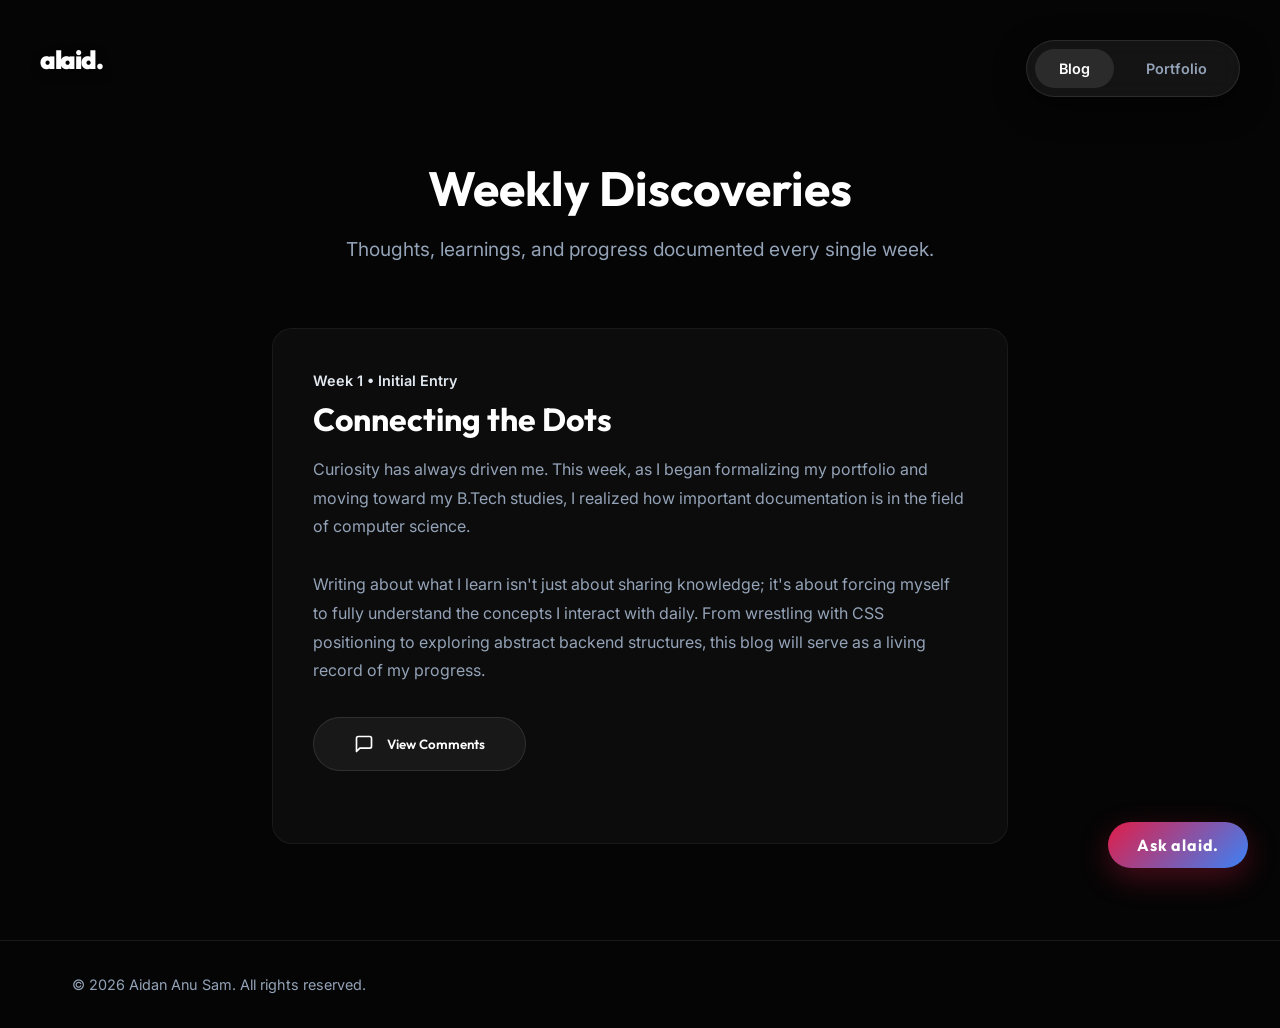
<file: blog.html>
<!DOCTYPE html>
<html lang="en">

<head>
    <meta charset="UTF-8">
    <meta name="viewport" content="width=device-width, initial-scale=1.0">
    <title>Blog | Aidan Anu Sam</title>
    <meta name="description" content="Weekly Discoveries by Aidan Anu Sam.">
    
    <!-- SEO & Verification -->
    <link rel="canonical" href="https://aidananusam.me/blog.html" />

    <!-- Open Graph / Facebook -->
    <meta property="og:type" content="article">
    <meta property="og:url" content="https://aidananusam.me/blog.html">
    <meta property="og:title" content="Blog | Aidan Anu Sam">
    <meta property="og:description" content="Weekly Discoveries by Aidan Anu Sam.">
    <meta property="og:image" content="https://aidananusam.me/og-image.png">

    <!-- Twitter -->
    <meta property="twitter:card" content="summary_large_image">
    <meta property="twitter:url" content="https://aidananusam.me/blog.html">
    <meta property="twitter:title" content="Blog | Aidan Anu Sam">
    <meta property="twitter:description" content="Weekly Discoveries by Aidan Anu Sam.">
    <meta property="twitter:image" content="https://aidananusam.me/og-image.png">

    <!-- Google Fonts for Modern Typography -->
    <link rel="preconnect" href="https://fonts.googleapis.com">
    <link rel="preconnect" href="https://fonts.gstatic.com" crossorigin>
    <link
        href="https://fonts.googleapis.com/css2?family=Inter:wght@300;400;600&family=Outfit:wght@400;700;900&display=swap"
        rel="stylesheet">
    <link rel="shortcut icon" href="favicon.png?v=2" type="image/png">
    <link rel="icon" type="image/png" href="favicon.png?v=2">
    <!-- Custom CSS -->
    <link rel="stylesheet" href="styles.css">
    <!-- Cusdis Comments -->
    <script async defer src="https://cusdis.com/js/cusdis.es.js"></script>
</head>

<body>
    <!-- Fixed Top Logo -->
    <div class="top-logo">alaid.</div>

    <!-- Top Circular Navigation -->
    <nav class="top-nav-pill">
        <a href="blog.html" class="nav-pill-item active" data-i18n="nav_blog">Blog</a>
        <a href="index.html" class="nav-pill-item" data-i18n="nav_portfolio">Portfolio</a>
    </nav>

    <!-- Blog Header -->
    <header class="blog-header">
        <div class="container">
            <h1 class="reveal-text" style="font-family: var(--font-heading); font-size: 3rem; margin-bottom: 1rem; color: #fff;">Weekly Discoveries</h1>
            <p class="reveal-text" style="color: var(--text-muted); font-size: 1.2rem; max-width: 600px; margin: 0 auto;">Thoughts, learnings, and progress documented every single week.</p>
        </div>
    </header>

    <!-- Blog Feed -->
    <main class="blog-feed">
        <!-- Post 1 -->
        <article class="blog-post reveal">
            <span class="post-date">Week 1 &bull; Initial Entry</span>
            <h2 class="post-title">Connecting the Dots</h2>
            <div class="post-content">
                <p>Curiosity has always driven me. This week, as I began formalizing my portfolio and moving toward my B.Tech studies, I realized how important documentation is in the field of computer science.</p>
                <br>
                <p>Writing about what I learn isn't just about sharing knowledge; it's about forcing myself to fully understand the concepts I interact with daily. From wrestling with CSS positioning to exploring abstract backend structures, this blog will serve as a living record of my progress.</p>
            </div>

            <!-- Comments Section Toggle -->
            <div class="post-cta">
                <button class="view-comments-btn" id="open-comments">
                    <svg width="20" height="20" viewBox="0 0 24 24" fill="none" stroke="currentColor" stroke-width="2" stroke-linecap="round" stroke-linejoin="round"><path d="M21 15a2 2 0 0 1-2 2H7l-4 4V5a2 2 0 0 1 2-2h14a2 2 0 0 1 2 2z"></path></svg>
                    View Comments
                </button>
            </div>
        </article>
    </main>

    <!-- Comments Modal -->
    <div class="modal-overlay" id="comments-modal">
        <div class="modal-container">
            <button class="modal-close" id="close-comments">&times;</button>
            <h2 style="font-family: var(--font-heading); margin-bottom: 2rem; color: #fff;">Comments</h2>
            <div id="cusdis_thread"
              data-host="https://cusdis.com"
              data-app-id="5b0f53d9-143f-4720-9fe9-0453cf3b11cc"
              data-page-id="week-1-connecting-the-dots"
              data-page-url="blog.html#post-1"
              data-page-title="Connecting the Dots"
              data-theme="dark"
            ></div>
        </div>
    </div>

    <!-- Footer -->
    <footer>
        <div class="container">
            <div class="footer-content">
                <p data-i18n="footer_rights">&copy; 2026 Aidan Anu Sam. All rights reserved.</p>
            </div>
        </div>
    </footer>

    <!-- Custom JS -->
    <script src="script.js"></script>
    <script src="chatbot.js"></script>
</body>

</html>
</file>
<file: styles.css>
/* CSS Reset & Variables */
:root {
    /* Color Palette */
    --bg-color: #050505;
    --text-color: #E2E8F0;
    --text-muted: #94A3B8;
    --accent-red: #E11D48;
    --accent-blue: #3B82F6;
    --card-bg: rgba(255, 255, 255, 0.03);
    --card-border: rgba(255, 255, 255, 0.08);
    
    /* Typography */
    --font-heading: 'Outfit', sans-serif;
    --font-body: 'Inter', sans-serif;
    
    /* Layout */
    --section-padding: 8rem 0;
}

* {
    margin: 0;
    padding: 0;
    box-sizing: border-box;
}

html {
    scroll-behavior: smooth;
}

body {
    background-color: var(--bg-color);
    color: var(--text-color);
    font-family: var(--font-body);
    line-height: 1.6;
    overflow-x: hidden;
    -webkit-font-smoothing: antialiased;
}

/* Minimal Top Logo */
.top-logo {
    position: fixed;
    top: 2.5rem;
    left: 2.5rem;
    font-family: var(--font-heading);
    font-size: 1.6rem;
    font-weight: 900;
    letter-spacing: -0.05em;
    color: #fff;
    z-index: 1000;
    text-shadow: 0 4px 10px rgba(0,0,0,0.5);
}

html[dir="rtl"] .top-logo {
    left: auto;
    right: 2.5rem;
}

body.no-scroll {
    overflow: hidden;
}

/* Splash Screen Setup */
.splash-screen {
    position: fixed;
    top: 0;
    left: 0;
    width: 100vw;
    height: 100vh;
    background-color: var(--bg-color);
    z-index: 9999;
    display: flex;
    justify-content: center;
    align-items: center;
    transition: transform 0.8s cubic-bezier(0.86, 0, 0.07, 1), opacity 0.8s ease;
}

.splash-screen.hide-splash {
    transform: translateY(-100%);
    opacity: 0;
    pointer-events: none;
}

::selection {
    background-color: var(--accent-red);
    color: #fff;
}

/* Typography Utility */
h1, h2, h3, h4, h5, h6 {
    font-family: var(--font-heading);
    font-weight: 700;
    line-height: 1.2;
}

a {
    color: inherit;
    text-decoration: none;
    transition: color 0.3s ease;
}

/* Layout */
.container {
    max-width: 1200px;
    margin: 0 auto;
    padding: 0 2rem;
}

.section {
    padding: var(--section-padding);
}

.section-heading {
    font-size: 3rem;
    margin-bottom: 4rem;
    letter-spacing: -0.02em;
    position: relative;
    display: inline-block;
}

.section-heading::after {
    content: '';
    position: absolute;
    bottom: -10px;
    left: 0;
    width: 60px;
    height: 3px;
    background: linear-gradient(90deg, var(--accent-red), var(--accent-blue));
    border-radius: 3px;
}

/* Buttons */
.btn {
    display: inline-block;
    padding: 1rem 2rem;
    border-radius: 50px;
    font-family: var(--font-heading);
    font-size: 1.1rem;
    font-weight: 600;
    cursor: pointer;
    transition: all 0.3s ease;
}

.btn-primary {
    background: #fff;
    color: #000;
}

.btn-primary:hover {
    transform: translateY(-3px);
    box-shadow: 0 10px 20px rgba(255, 255, 255, 0.1);
}

.btn-outline {
    background: transparent;
    color: #fff;
    border: 1px solid rgba(255,255,255,0.2);
}

.btn-outline:hover {
    border-color: #fff;
    background: #fff;
    color: #000;
}

/* Floating Dock Nav */
.dock-nav {
    position: fixed;
    bottom: 2rem;
    left: 50%;
    transform: translateX(-50%);
    z-index: 1000;
}

.dock-content {
    background: rgba(30, 30, 30, 0.6);
    backdrop-filter: blur(12px);
    -webkit-backdrop-filter: blur(12px);
    border: 1px solid rgba(255, 255, 255, 0.1);
    border-radius: 50px;
    display: flex;
    align-items: center;
    padding: 0.8rem 1.5rem;
    gap: 1.5rem;
    box-shadow: 0 10px 30px rgba(0, 0, 0, 0.5);
    transition: all 0.3s ease;
}

.dock-item {
    color: var(--text-muted);
    display: flex;
    align-items: center;
    justify-content: center;
    transition: all 0.2s ease;
    cursor: pointer;
    position: relative;
}

.dock-item:hover, .dock-item.active {
    color: #fff;
    transform: translateY(-3px);
}

.dock-lang {
    position: relative;
    padding-left: 1.5rem;
}

.dock-lang::before {
    content: '';
    position: absolute;
    left: 0.75rem;
    height: 20px;
    width: 1px;
    background: rgba(255, 255, 255, 0.15);
}

.lang-selector-floating {
    position: absolute;
    opacity: 0;
    width: 100%;
    height: 100%;
    inset: 0;
    cursor: pointer;
}

/* Hero Section */
.hero {
    min-height: 100vh;
    display: flex;
    flex-direction: column;
    justify-content: center;
    position: relative;
    padding-top: 6rem; /* Account for navbar */
    background: url('https://images.unsplash.com/photo-1550751827-4bd374c3f58b?q=80&w=2070&auto=format&fit=crop') no-repeat center center/cover;
    z-index: 1;
}

.hero::before {
    content: '';
    position: absolute;
    inset: 0;
    background: linear-gradient(to bottom, rgba(5,5,5,0.7) 0%, rgba(5,5,5,1) 100%);
    z-index: -1;
}

.hero-content {
    max-width: 1200px;
    margin: 0 auto;
    padding: 0 2rem;
    width: 100%;
    display: flex;
    align-items: center;
    gap: 4rem;
    position: relative;
    z-index: 2;
}

.hero-text {
    flex: 1;
}

.hero-image {
    flex: 0 0 320px;
    height: 420px;
    border-radius: 20px;
    overflow: hidden;
    border: 1px solid rgba(255, 255, 255, 0.1);
    box-shadow: 0 20px 40px rgba(0, 0, 0, 0.5);
    position: relative;
}

.hero-image img {
    width: 100%;
    height: 100%;
    object-fit: cover;
    display: block;
}

.greeting-container {
    height: 160px; /* increased to prevent layout shift and clipping of characters */
    margin-bottom: 1rem;
    position: relative;
    display: flex;
    align-items: center;
    justify-content: center;
    overflow: hidden;
    min-width: 300px;
}

.greeting {
    font-size: 6rem;
    font-weight: 900;
    letter-spacing: -0.03em;
    background: linear-gradient(90deg, #fff, #94A3B8);
    -webkit-background-clip: text;
    background-clip: text;
    -webkit-text-fill-color: transparent;
    position: relative;
    transform: translateY(0);
}

.greeting.fade-out {
    opacity: 0;
    transform: translateY(-70%);
}

.greeting.fade-in {
    opacity: 0;
    transform: translateY(-30%);
}

.hero-title {
    font-size: 4rem;
    margin-bottom: 1rem;
}

.hero-subtitle {
    font-size: 1.5rem;
    color: var(--text-muted);
    margin-bottom: 3rem;
    max-width: 600px;
}

.scroll-indicator {
    position: absolute;
    bottom: 2rem;
    left: 50%;
    transform: translateX(-50%);
    display: flex;
    flex-direction: column;
    align-items: center;
    gap: 1rem;
    opacity: 0.5;
}

.scroll-indicator span {
    font-size: 0.8rem;
    text-transform: uppercase;
    letter-spacing: 0.2em;
}

.scroll-indicator .line {
    width: 1px;
    height: 60px;
    background: linear-gradient(to bottom, #fff, transparent);
    animation: scroll-line 2s infinite ease-in-out;
    transform-origin: top;
}

@keyframes scroll-line {
    0% { transform: scaleY(0); }
    50% { transform: scaleY(1); }
    100% { transform: scaleY(0); transform-origin: bottom; }
}

/* About Section */
.about-grid {
    display: grid;
    grid-template-columns: 1.5fr 1fr;
    gap: 4rem;
    align-items: center;
}

.super-text {
    font-size: 2.5rem;
    font-family: var(--font-heading);
    font-weight: 700;
    line-height: 1.1;
    margin-bottom: 2rem;
    color: #fff;
}

.about-text p:not(.super-text) {
    font-size: 1.1rem;
    color: var(--text-muted);
    margin-bottom: 1.5rem;
}

.about-stats {
    display: grid;
    grid-template-columns: 1fr;
    gap: 2rem;
}

.stat-card {
    background: var(--card-bg);
    border: 1px solid var(--card-border);
    border-radius: 20px;
    padding: 2.5rem;
    text-align: center;
    backdrop-filter: blur(10px);
    transition: transform 0.3s ease, background 0.3s ease;
}

.stat-card:hover {
    transform: translateY(-5px);
    background: rgba(255, 255, 255, 0.05);
}

.stat-number {
    display: block;
    font-family: var(--font-heading);
    font-size: 3rem;
    font-weight: 900;
    color: #fff;
    margin-bottom: 0.5rem;
}

.stat-label {
    color: var(--text-muted);
    font-size: 0.9rem;
    text-transform: uppercase;
    letter-spacing: 0.1em;
}

/* Projects Section */
.projects-grid {
    display: grid;
    grid-template-columns: repeat(auto-fit, minmax(350px, 1fr));
    gap: 2rem;
}

.project-card {
    background: var(--card-bg);
    border: 1px solid var(--card-border);
    border-radius: 20px;
    overflow: hidden;
    transition: all 0.4s ease;
}

.project-card:hover {
    transform: translateY(-10px);
    border-color: rgba(255, 255, 255, 0.2);
}

.project-image {
    width: 100%;
    height: 250px;
}

.project-info {
    padding: 2rem;
}

.project-info h4 {
    font-size: 1.5rem;
    margin-bottom: 1rem;
}

.project-info p {
    color: var(--text-muted);
    margin-bottom: 1.5rem;
    font-size: 0.95rem;
}

.project-tags {
    display: flex;
    flex-wrap: wrap;
    gap: 0.5rem;
}

.project-tags span {
    font-size: 0.8rem;
    padding: 0.3rem 0.8rem;
    border-radius: 50px;
    background: rgba(255,255,255,0.05);
    border: 1px solid rgba(255,255,255,0.1);
}

/* Contact Section */
.contact {
    text-align: center;
}

.contact .section-heading::after {
    left: 50%;
    transform: translateX(-50%);
}

.contact-text {
    font-size: 1.5rem;
    max-width: 800px;
    margin: 0 auto 3rem auto;
    font-family: var(--font-heading);
    font-weight: 400;
}

.social-links {
    display: flex;
    flex-direction: column;
    gap: 1rem;
    max-width: 400px;
    margin: 0 auto;
}

.social-btn {
    display: flex;
    align-items: center;
    gap: 1rem;
    padding: 1.2rem;
    border-radius: 12px;
    background: rgba(255, 255, 255, 0.03);
    border: 1px solid rgba(255, 255, 255, 0.05);
    text-decoration: none;
    transition: all 0.3s cubic-bezier(0.4, 0, 0.2, 1);
}

.social-btn:hover {
    background: rgba(255, 255, 255, 0.08);
    transform: translateY(-3px);
    border-color: rgba(255, 255, 255, 0.15);
    box-shadow: 0 10px 20px rgba(0,0,0,0.3);
}

.social-btn svg {
    color: var(--primary-color);
}

.social-btn .platform {
    font-size: 0.9rem;
    color: var(--text-muted);
    text-transform: uppercase;
    letter-spacing: 0.1em;
    flex: 1;
    text-align: left;
}

html[dir="rtl"] .social-btn .platform {
    text-align: right;
}

.social-btn .handle {
    font-family: var(--font-heading);
    font-size: 1.2rem;
    font-weight: 700;
    color: #fff;
    transition: all 0.3s ease;
}

.filter-blur {
    filter: blur(5px);
    user-select: none;
}

.whatsapp-action.revealed .filter-blur {
    filter: blur(0);
}

/* Footer */
footer {
    padding: 2rem 0;
    border-top: 1px solid var(--card-border);
    font-size: 0.9rem;
    color: var(--text-muted);
}

.footer-content {
    display: flex;
    justify-content: space-between;
    align-items: center;
}

/* Animations */
.reveal, .reveal-text {
    opacity: 0;
    transform: translateY(30px);
    transition: all 1s cubic-bezier(0.16, 1, 0.3, 1);
}

.reveal.active, .reveal-text.active {
    opacity: 1;
    transform: translateY(0);
}

/* Responsive */
@media (max-width: 768px) {
    .greeting { font-size: 3.5rem; }
    .hero-title { font-size: 2.5rem; }
    .super-text { font-size: 2rem; }
    .about-grid { grid-template-columns: 1fr; }
    
    .nav-links { display: none; } /* Simple approach for mobile logic */
    
    .hero-content {
        flex-direction: column-reverse; /* Image above text = column-reverse since text is first in HTML? No, text is first, so column-reverse puts text AT BOTTOM. Let's use column to put text top, image bottom. Wait, user usually wants image top on mobile. So column-reverse is good! */
        text-align: center;
        gap: 3rem;
    }
    .hero-cta {
        justify-content: center;
    }
    .hero-image {
        flex: 0 0 280px;
        height: 380px;
        margin: 0 auto;
    }
}

/* RTL Support via JS (Arabic) */
html[dir="rtl"] {
    text-align: right;
}
html[dir="rtl"] .section-heading::after {
    left: auto;
    right: 0;
}
html[dir="rtl"] .contact .section-heading::after {
    right: 50%;
    transform: translateX(50%);
}
html[dir="rtl"] .hero-greeting, html[dir="rtl"] .hero-title, html[dir="rtl"] .hero-subtitle {
    margin-left: 0;
}

/* Currently Doing Section */
.currently-doing, .tech-marquee-section {
    margin-top: 4rem;
}

.currently-heading {
    font-family: var(--font-heading);
    font-size: 1.5rem;
    font-weight: 700;
    color: #fff;
    margin-bottom: 1.5rem;
}

.currently-list {
    list-style: none;
    display: flex;
    flex-direction: column;
    gap: 1rem;
}

.currently-list li {
    display: flex;
    align-items: flex-start;
    gap: 1rem;
    font-size: 1.1rem;
    color: var(--text-muted);
    background: rgba(255,255,255,0.03);
    border: 1px solid rgba(255,255,255,0.05);
    border-radius: 12px;
    padding: 1rem 1.5rem;
    transition: border-color 0.3s, transform 0.3s;
}

.currently-list li:hover {
    border-color: rgba(255,255,255,0.15);
    transform: translateX(5px);
    color: #fff;
}

.cdot {
    font-size: 1.3rem;
    flex-shrink: 0;
}

/* Tech Marquee */
.marquee-container {
    width: 100%;
    overflow: hidden;
    position: relative;
    mask-image: linear-gradient(to right, transparent 0%, black 10%, black 90%, transparent 100%);
    -webkit-mask-image: linear-gradient(to right, transparent 0%, black 10%, black 90%, transparent 100%);
}

.marquee-track {
    display: flex;
    gap: 1.5rem;
    animation: marquee-scroll 25s linear infinite;
    width: max-content;
}

.marquee-container:hover .marquee-track {
    animation-play-state: paused;
}

@keyframes marquee-scroll {
    from { transform: translateX(0); }
    to { transform: translateX(-50%); }
}

.marquee-item {
    position: relative;
    cursor: pointer;
    flex-shrink: 0;
    transition: transform 0.2s ease;
}

.marquee-item:hover {
    transform: translateY(-5px) scale(1.1);
}

.marquee-item img {
    width: 48px;
    height: 48px;
    display: block;
}

.marquee-item::after {
    content: attr(data-tooltip);
    position: absolute;
    bottom: calc(100% + 8px);
    left: 50%;
    transform: translateX(-50%);
    background: rgba(30,30,30,0.95);
    color: #fff;
    font-size: 0.75rem;
    font-weight: 600;
    padding: 0.3rem 0.7rem;
    border-radius: 6px;
    white-space: nowrap;
    opacity: 0;
    pointer-events: none;
    transition: opacity 0.2s;
    border: 1px solid rgba(255,255,255,0.1);
}

.marquee-item:hover::after {
    opacity: 1;
}

/* Social Icons Grid */
.social-icons-grid {
    display: flex !important;
    flex-direction: row !important;
    flex-wrap: wrap;
    justify-content: center;
    gap: 1.5rem;
    max-width: 600px;
}

.social-icon-card {
    display: flex;
    flex-direction: column;
    align-items: center;
    gap: 0.6rem;
    padding: 1.5rem;
    background: rgba(255,255,255,0.03);
    border: 1px solid rgba(255,255,255,0.05);
    border-radius: 16px;
    text-decoration: none;
    transition: all 0.3s ease;
    min-width: 100px;
}

.social-icon-card:hover {
    background: rgba(255,255,255,0.08);
    border-color: rgba(255,255,255,0.2);
    transform: translateY(-5px);
}

.social-icon-card img {
    width: 48px;
    height: 48px;
}

.social-icon-card span {
    font-size: 0.75rem;
    color: var(--text-muted);
    text-align: center;
    font-weight: 500;
    word-break: break-word;
    max-width: 100px;
}

/* Top Circular Navigation */
.top-nav-pill {
    position: fixed;
    top: 2.5rem;
    right: 2.5rem;
    background: rgba(30, 30, 30, 0.6);
    backdrop-filter: blur(12px);
    -webkit-backdrop-filter: blur(12px);
    border: 1px solid rgba(255, 255, 255, 0.1);
    border-radius: 50px;
    display: flex;
    padding: 0.5rem;
    gap: 0.5rem;
    z-index: 1001; /* Ensure above splash if hidden, but splash is 9999 so splash still stays on top initially */
    box-shadow: 0 10px 30px rgba(0, 0, 0, 0.5);
}

.nav-pill-item {
    color: var(--text-muted);
    text-decoration: none;
    padding: 0.5rem 1.5rem;
    border-radius: 50px;
    font-size: 0.9rem;
    font-weight: 600;
    transition: all 0.3s ease;
}

.nav-pill-item:hover, .nav-pill-item.active {
    color: #fff;
    background: rgba(255, 255, 255, 0.1);
}

/* Blog Layout */
.blog-header {
    text-align: center;
    padding-top: 10rem;
    padding-bottom: 4rem;
}
.blog-feed {
    display: flex;
    flex-direction: column;
    gap: 2rem;
    max-width: 800px;
    margin: 0 auto;
    padding: 0 2rem 6rem;
}
.blog-post {
    background: rgba(255, 255, 255, 0.03);
    border: 1px solid rgba(255, 255, 255, 0.05);
    border-radius: 20px;
    padding: 2.5rem;
    transition: transform 0.3s ease, border-color 0.3s ease;
}
.blog-post:hover {
    transform: translateY(-5px);
    border-color: rgba(255,255,255,0.15);
}
.post-date {
    font-size: 0.9rem;
    color: var(--primary-color);
    font-weight: 600;
    margin-bottom: 0.5rem;
    display: block;
}
.post-title {
    font-family: var(--font-heading);
    font-size: 2rem;
    font-weight: 700;
    margin-bottom: 1rem;
    color: #fff;
}
.post-content {
    color: var(--text-muted);
    line-height: 1.8;
}

/* Newsletter & Comments */
/* Newsletter & ConvertKit Integration */
.newsletter-card {
    background: var(--card-bg);
    border: 1px solid var(--card-border);
    backdrop-filter: blur(12px);
    -webkit-backdrop-filter: blur(12px);
    border-radius: 24px;
    padding: 4rem 3rem;
    margin: 4rem auto 6rem auto;
    max-width: 800px;
    text-align: center;
    position: relative;
    overflow: hidden;
}

.newsletter-title {
    font-family: var(--font-heading);
    font-size: 2.2rem;
    font-weight: 800;
    margin-bottom: 0.5rem;
    color: #fff;
    letter-spacing: -0.02em;
}

.newsletter-subtitle {
    color: var(--text-muted);
    font-size: 1.1rem;
    max-width: 500px;
    margin: 0 auto;
}

.newsletter-card::before {
    content: '';
    position: absolute;
    top: -50%;
    left: -50%;
    width: 200%;
    height: 200%;
    background: radial-gradient(circle, rgba(255, 255, 255, 0.03) 0%, transparent 70%);
    pointer-events: none;
    z-index: 0;
}

.newsletter-card > * {
    position: relative;
    z-index: 1;
}

.formkit-form {
    margin-top: 2rem;
}

.formkit-fields {
    display: flex;
    gap: 1rem;
    justify-content: center;
    align-items: stretch;
}

.formkit-field {
    flex: 1;
    max-width: 400px;
}

.formkit-input {
    width: 100%;
    background: rgba(255, 255, 255, 0.04) !important;
    border: 1px solid rgba(255, 255, 255, 0.1) !important;
    border-radius: 12px !important;
    padding: 1rem 1.5rem !important;
    color: #fff !important;
    font-family: var(--font-body) !important;
    font-size: 1rem !important;
    transition: all 0.3s ease !important;
}

.formkit-input::placeholder {
    color: rgba(255, 255, 255, 0.5) !important;
}

.formkit-input:focus {
    outline: none !important;
    border-color: rgba(255, 255, 255, 0.3) !important;
    background: rgba(255, 255, 255, 0.07) !important;
    box-shadow: 0 0 0 4px rgba(255, 255, 255, 0.05) !important;
}

.formkit-submit {
    background: #fff;
    color: #000;
    border: none;
    border-radius: 12px;
    padding: 0 2.5rem;
    font-size: 1rem;
    font-weight: 700;
    font-family: var(--font-heading);
    cursor: pointer;
    transition: all 0.3s cubic-bezier(0.175, 0.885, 0.32, 1.275);
    display: flex;
    align-items: center;
    justify-content: center;
    min-height: 52px;
}

.formkit-submit:hover {
    transform: translateY(-2px);
    box-shadow: 0 10px 20px rgba(255, 255, 255, 0.1);
}

.formkit-submit:active {
    transform: translateY(0);
}

.formkit-submit > span {
    display: block;
}

/* Spinner */
.formkit-spinner {
    display: none;
    margin-right: 10px;
}

.formkit-submit[data-active] .formkit-spinner {
    display: flex;
}

.formkit-submit[data-active] span {
    opacity: 0.7;
}

.formkit-guarantee {
    margin-top: 1.5rem;
    font-size: 0.85rem;
    color: var(--text-muted);
}

.formkit-alert {
    padding: 1rem;
    border-radius: 12px;
    margin-bottom: 1.5rem;
    font-size: 0.9rem;
    list-style: none;
    display: none; /* Hidden by default */
}

.formkit-alert:not(:empty) {
    display: block;
}

.formkit-alert-error {
    background: rgba(225, 29, 72, 0.1);
    border: 1px solid rgba(225, 29, 72, 0.2);
    color: #ff4d4d;
}

.formkit-alert-success {
    background: rgba(16, 191, 122, 0.1);
    border: 1px solid rgba(16, 191, 122, 0.2);
    color: #10bf7a;
}

@media (max-width: 600px) {
    .formkit-fields {
        flex-direction: column;
    }
    .formkit-field {
        max-width: 100%;
    }
    .formkit-submit {
        width: 100%;
    }
}

.comments-container {
    margin-top: 3rem;
    padding-top: 2rem;
    border-top: 1px solid rgba(255, 255, 255, 0.1);
}

/* Comments Modal & Toggle */
.view-comments-btn {
    display: inline-flex;
    align-items: center;
    gap: 0.8rem;
    padding: 1rem 2.5rem;
    background: rgba(255, 255, 255, 0.05);
    border: 1px solid rgba(255, 255, 255, 0.1);
    border-radius: 50px;
    color: #fff;
    font-family: var(--font-heading);
    font-weight: 600;
    cursor: pointer;
    transition: all 0.3s cubic-bezier(0.4, 0, 0.2, 1);
    margin: 2rem 0;
}

.view-comments-btn:hover {
    background: #fff;
    color: #000;
    transform: translateY(-3px);
    box-shadow: 0 10px 20px rgba(255, 255, 255, 0.1);
}

/* Modal Structure */
.modal-overlay {
    position: fixed;
    top: 0;
    left: 0;
    width: 100%;
    height: 100%;
    background: rgba(0, 0, 0, 0.85);
    backdrop-filter: blur(12px);
    -webkit-backdrop-filter: blur(12px);
    z-index: 10000;
    display: flex;
    align-items: center;
    justify-content: center;
    opacity: 0;
    pointer-events: none;
    transition: opacity 0.4s ease;
}

.modal-overlay.active {
    opacity: 1;
    pointer-events: auto;
}

.modal-container {
    width: 95%;
    max-width: 1200px;
    height: 90vh;
    background: #111111; /* Closer to Cusdis default dark theme background */
    border: 1px solid rgba(255, 255, 255, 0.1);
    border-radius: 24px;
    padding: 3rem;
    position: relative;
    display: flex;
    flex-direction: column;
    transform: scale(0.95) translateY(20px);
    transition: all 0.4s cubic-bezier(0.16, 1, 0.3, 1);
    box-shadow: 0 25px 50px -12px rgba(0, 0, 0, 0.5);
}

.modal-overlay.active .modal-container {
    transform: scale(1) translateY(0);
}

.modal-close {
    position: absolute;
    top: 1.5rem;
    right: 1.5rem;
    background: rgba(255, 255, 255, 0.05);
    border: none;
    color: #fff;
    width: 40px;
    height: 40px;
    border-radius: 50%;
    display: flex;
    align-items: center;
    justify-content: center;
    cursor: pointer;
    font-size: 1.5rem;
    transition: all 0.2s ease;
    z-index: 10;
}

.modal-close:hover {
    background: rgba(255, 255, 255, 0.15);
    transform: rotate(90deg);
}

body.modal-open {
    overflow: hidden;
}

/* Dark theme overrides for Cusdis container */
#cusdis_thread {
    flex: 1;
    width: 100%;
    min-height: 400px;
}

#cusdis_thread iframe {
    width: 100% !important;
    height: 100% !important;
    min-height: 100% !important;
    background: transparent !important;
}

/* AI Chatbot Styles */
#alaid-chatbot {
    position: fixed;
    bottom: 2rem;
    right: 2rem;
    z-index: 10001; /* Above almost everything */
    font-family: var(--font-body);
    opacity: 0;
    pointer-events: none;
    transition: opacity 0.5s ease;
}

#alaid-chatbot.visible {
    opacity: 1;
    pointer-events: all;
}

.chatbot-toggle {
    padding: 0.8rem 1.8rem;
    border-radius: 50px;
    background: linear-gradient(135deg, var(--accent-red), var(--accent-blue));
    color: #fff;
    border: none;
    cursor: pointer;
    box-shadow: 0 10px 30px rgba(225, 29, 72, 0.3);
    display: flex;
    align-items: center;
    justify-content: center;
    transition: transform 0.3s cubic-bezier(0.175, 0.885, 0.32, 1.275);
    font-family: var(--font-heading);
    font-weight: 700;
    font-size: 1rem;
    letter-spacing: 0.05em;
}

.chatbot-toggle:hover {
    transform: scale(1.1) rotate(5deg);
}

.chatbot-window {
    position: absolute;
    bottom: 80px;
    right: 0;
    width: 360px;
    height: 500px;
    background: rgba(15, 15, 15, 0.85);
    backdrop-filter: blur(20px);
    -webkit-backdrop-filter: blur(20px);
    border: 1px solid var(--card-border);
    border-radius: 24px;
    display: flex;
    flex-direction: column;
    overflow: hidden;
    box-shadow: 0 20px 50px rgba(0,0,0,0.6);
    opacity: 0;
    transform: translateY(20px) scale(0.95);
    pointer-events: none;
    transition: all 0.4s cubic-bezier(0.16, 1, 0.3, 1);
}

.chatbot-window.active {
    opacity: 1;
    transform: translateY(0) scale(1);
    pointer-events: all;
}

.chatbot-header {
    padding: 1.5rem;
    background: rgba(255, 255, 255, 0.03);
    border-bottom: 1px solid var(--card-border);
    display: flex;
    justify-content: space-between;
    align-items: center;
}

.bot-info {
    display: flex;
    align-items: center;
    gap: 0.8rem;
}

.bot-info h3 {
    font-size: 1.1rem;
    font-weight: 700;
    font-family: var(--font-heading);
}

.bot-status {
    width: 8px;
    height: 8px;
    background: #10B981;
    border-radius: 50%;
    box-shadow: 0 0 10px #10B981;
}

#chatbot-close {
    background: none;
    border: none;
    color: var(--text-muted);
    font-size: 1.5rem;
    cursor: pointer;
    transition: color 0.2s;
}

#chatbot-close:hover {
    color: #fff;
}

.chatbot-messages {
    flex: 1;
    overflow-y: auto;
    padding: 1.5rem;
    display: flex;
    flex-direction: column;
    gap: 1rem;
    scrollbar-width: thin;
    scrollbar-color: var(--card-border) transparent;
}

.message {
    max-width: 85%;
    padding: 0.8rem 1.2rem;
    border-radius: 18px;
    font-size: 0.95rem;
    line-height: 1.4;
    animation: msgAppear 0.3s ease-out;
}

@keyframes msgAppear {
    from { opacity: 0; transform: translateY(10px); }
    to { opacity: 1; transform: translateY(0); }
}

.bot-message {
    background: rgba(255, 255, 255, 0.05);
    color: #fff;
    border-bottom-left-radius: 4px;
    align-self: flex-start;
}

.user-message {
    background: var(--accent-blue);
    color: #fff;
    border-bottom-right-radius: 4px;
    align-self: flex-end;
}

.message.typing {
    font-style: italic;
    letter-spacing: 2px;
}

.quick-actions {
    display: flex;
    flex-wrap: wrap;
    gap: 0.5rem;
    margin-top: 0.5rem;
}

.qa-btn {
    background: rgba(255, 255, 255, 0.05);
    border: 1px solid var(--card-border);
    color: var(--text-muted);
    padding: 0.5rem 1rem;
    border-radius: 50px;
    font-size: 0.8rem;
    cursor: pointer;
    transition: all 0.2s;
}

.qa-btn:hover {
    background: rgba(255, 255, 255, 0.1);
    color: #fff;
    border-color: rgba(255, 255, 255, 0.3);
}

.chatbot-input {
    padding: 1.2rem;
    background: rgba(255, 255, 255, 0.02);
    border-top: 1px solid var(--card-border);
    display: flex;
    gap: 0.8rem;
}

#chatbot-input-field {
    flex: 1;
    background: rgba(255, 255, 255, 0.05);
    border: 1px solid var(--card-border);
    border-radius: 50px;
    padding: 0.8rem 1.2rem;
    color: #fff;
    font-size: 0.9rem;
    outline: none;
    transition: border-color 0.3s;
}

#chatbot-input-field:focus {
    border-color: var(--accent-blue);
}

#chatbot-send {
    width: 45px;
    height: 45px;
    border-radius: 50%;
    background: var(--accent-blue);
    color: #fff;
    border: none;
    cursor: pointer;
    display: flex;
    align-items: center;
    justify-content: center;
    transition: transform 0.2s;
}

#chatbot-send:hover {
    transform: scale(1.05);
    background: #2563EB;
}

/* Mobile Adjustments */
@media (max-width: 480px) {
    .chatbot-window {
        width: calc(100vw - 4rem);
        height: 60vh;
        right: 0;
    }
}

/* Bot Message Links */
.bot-message a {
    color: var(--accent-blue);
    text-decoration: underline;
    font-weight: 600;
    transition: color 0.2s;
}

.bot-message a:hover {
    color: #fff;
}
</file>
